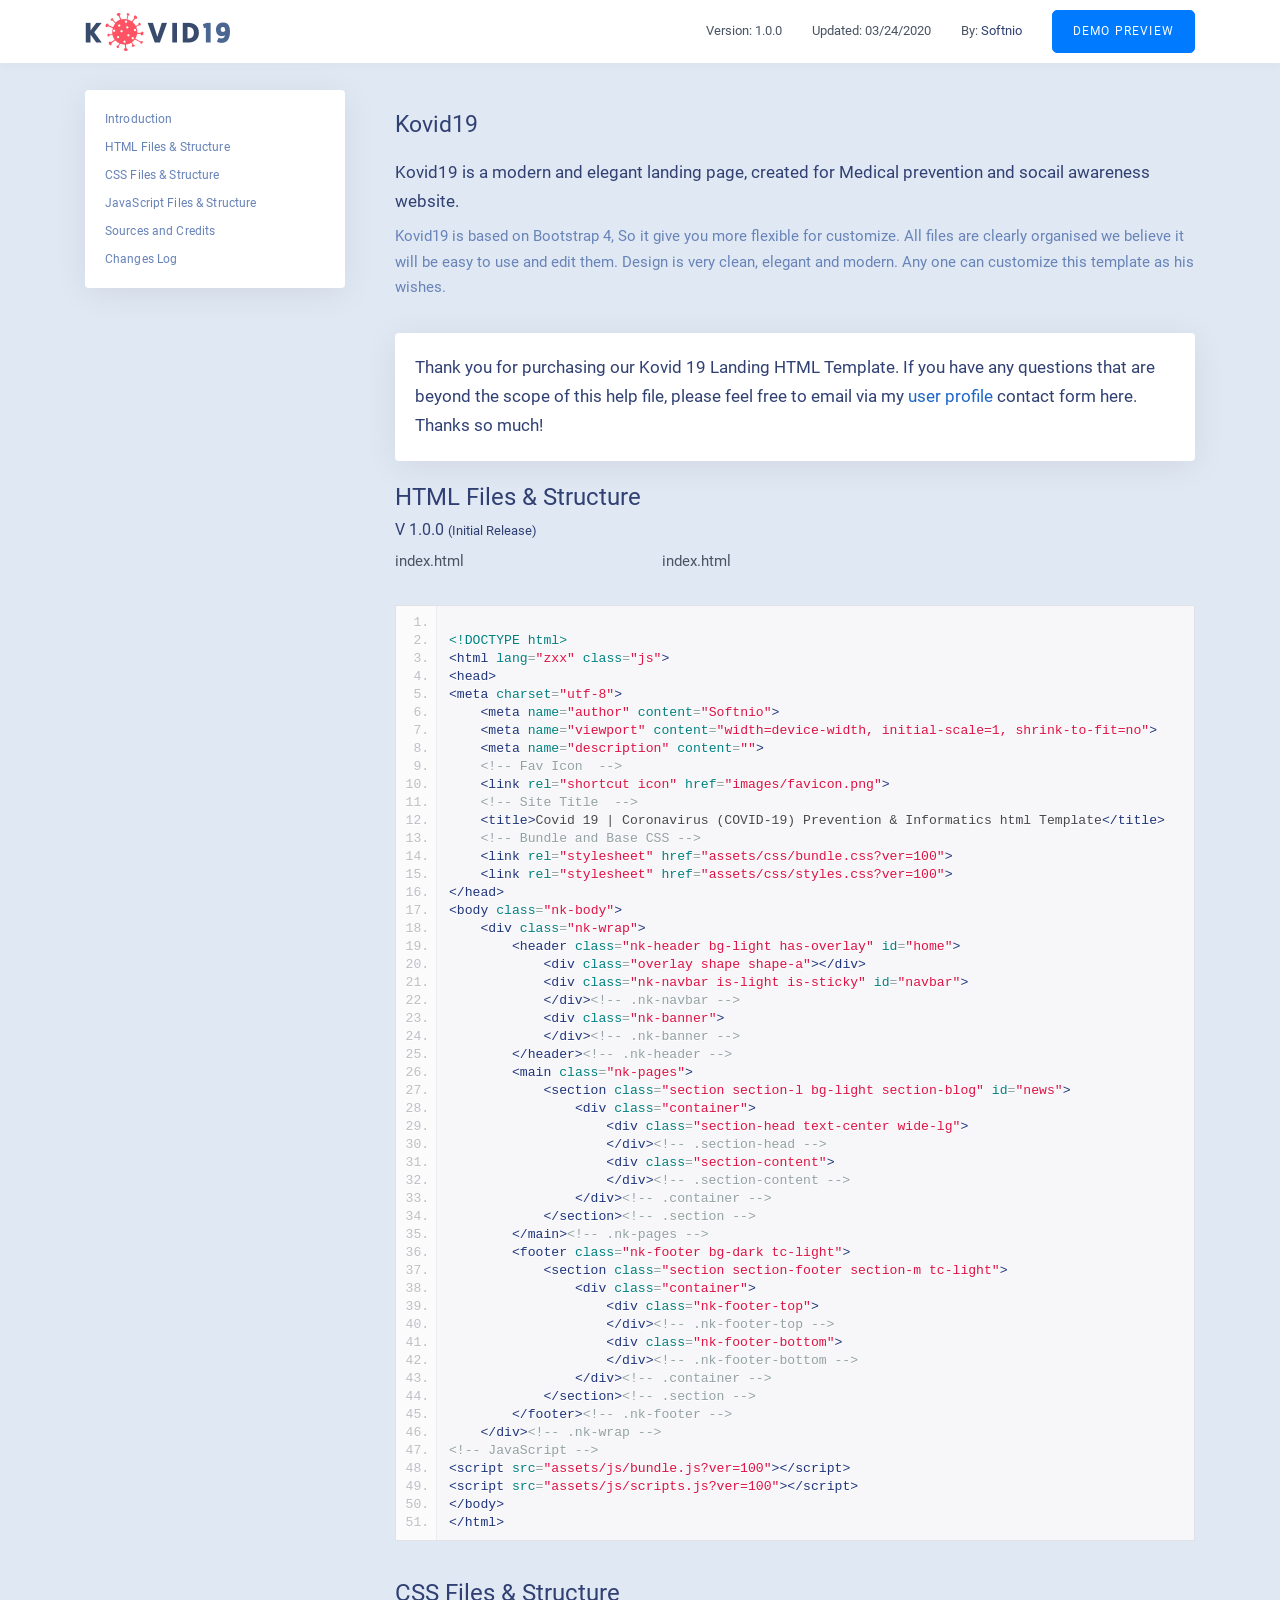
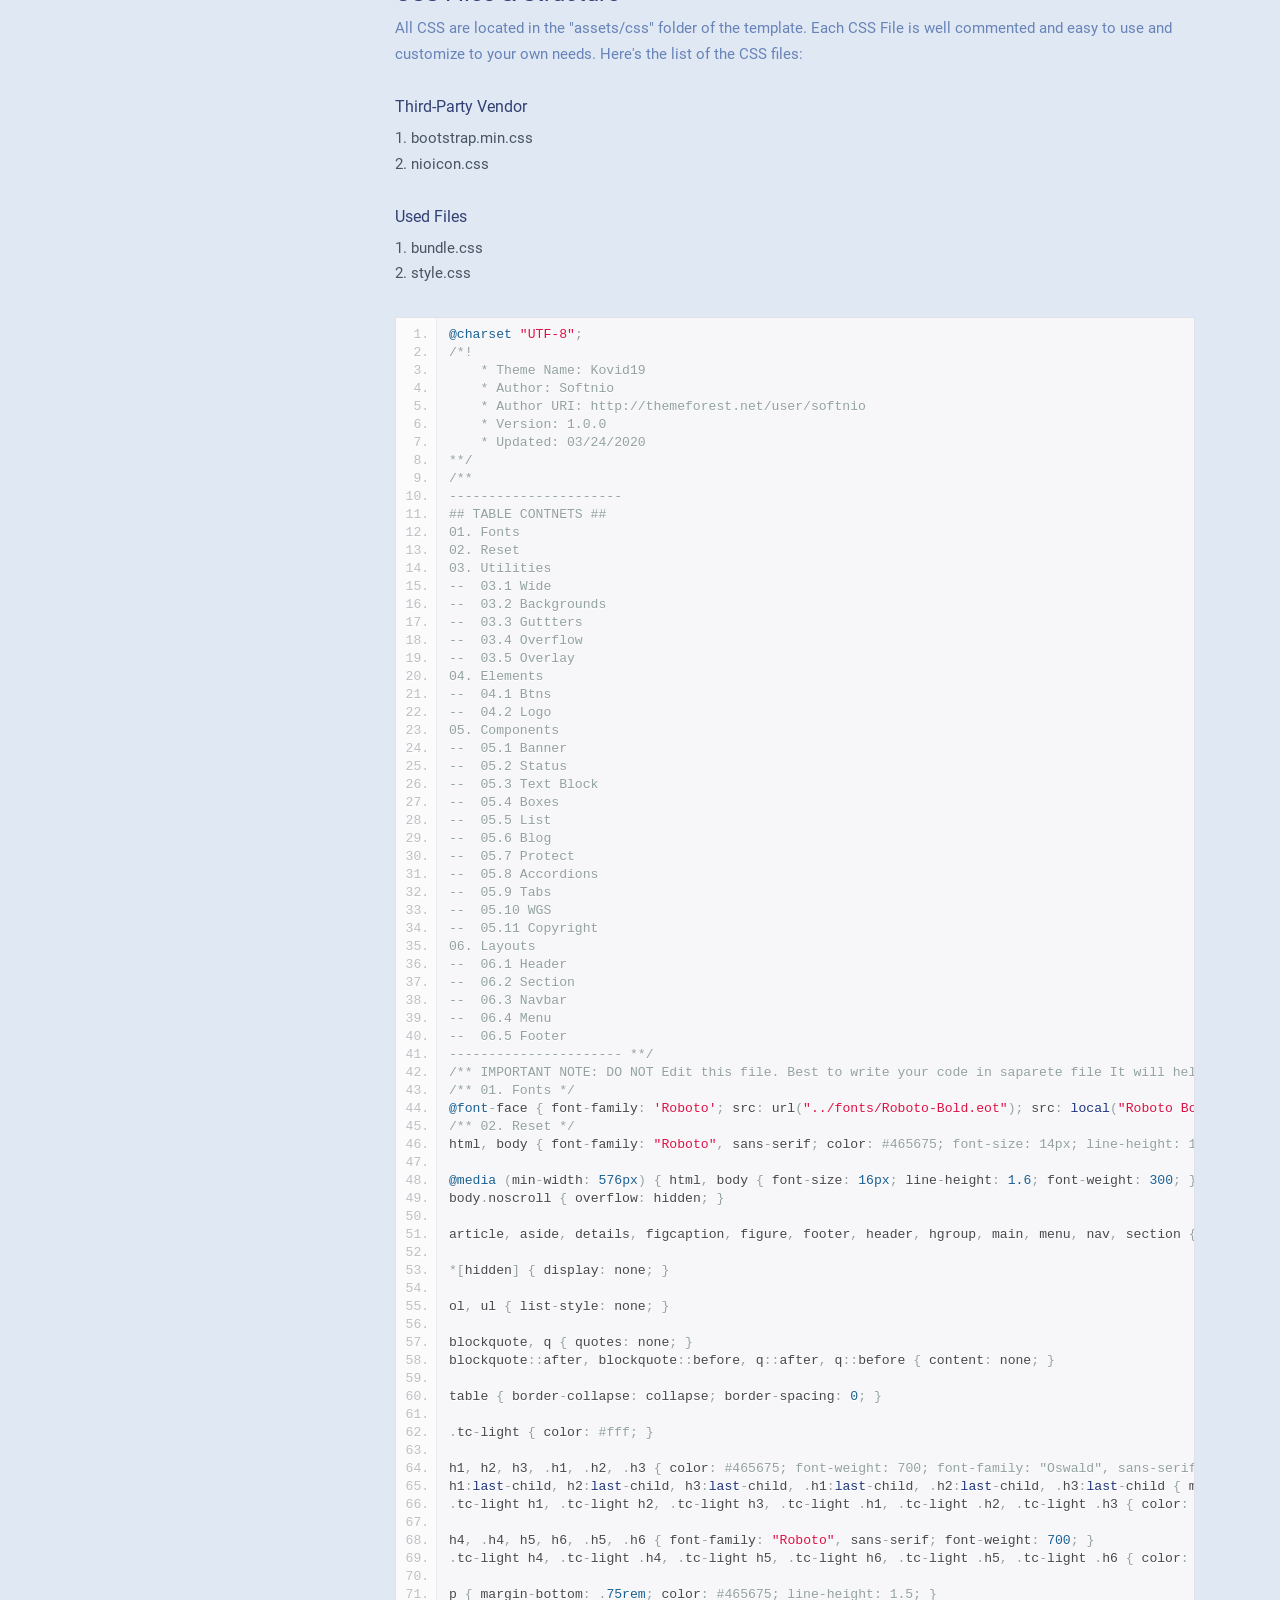
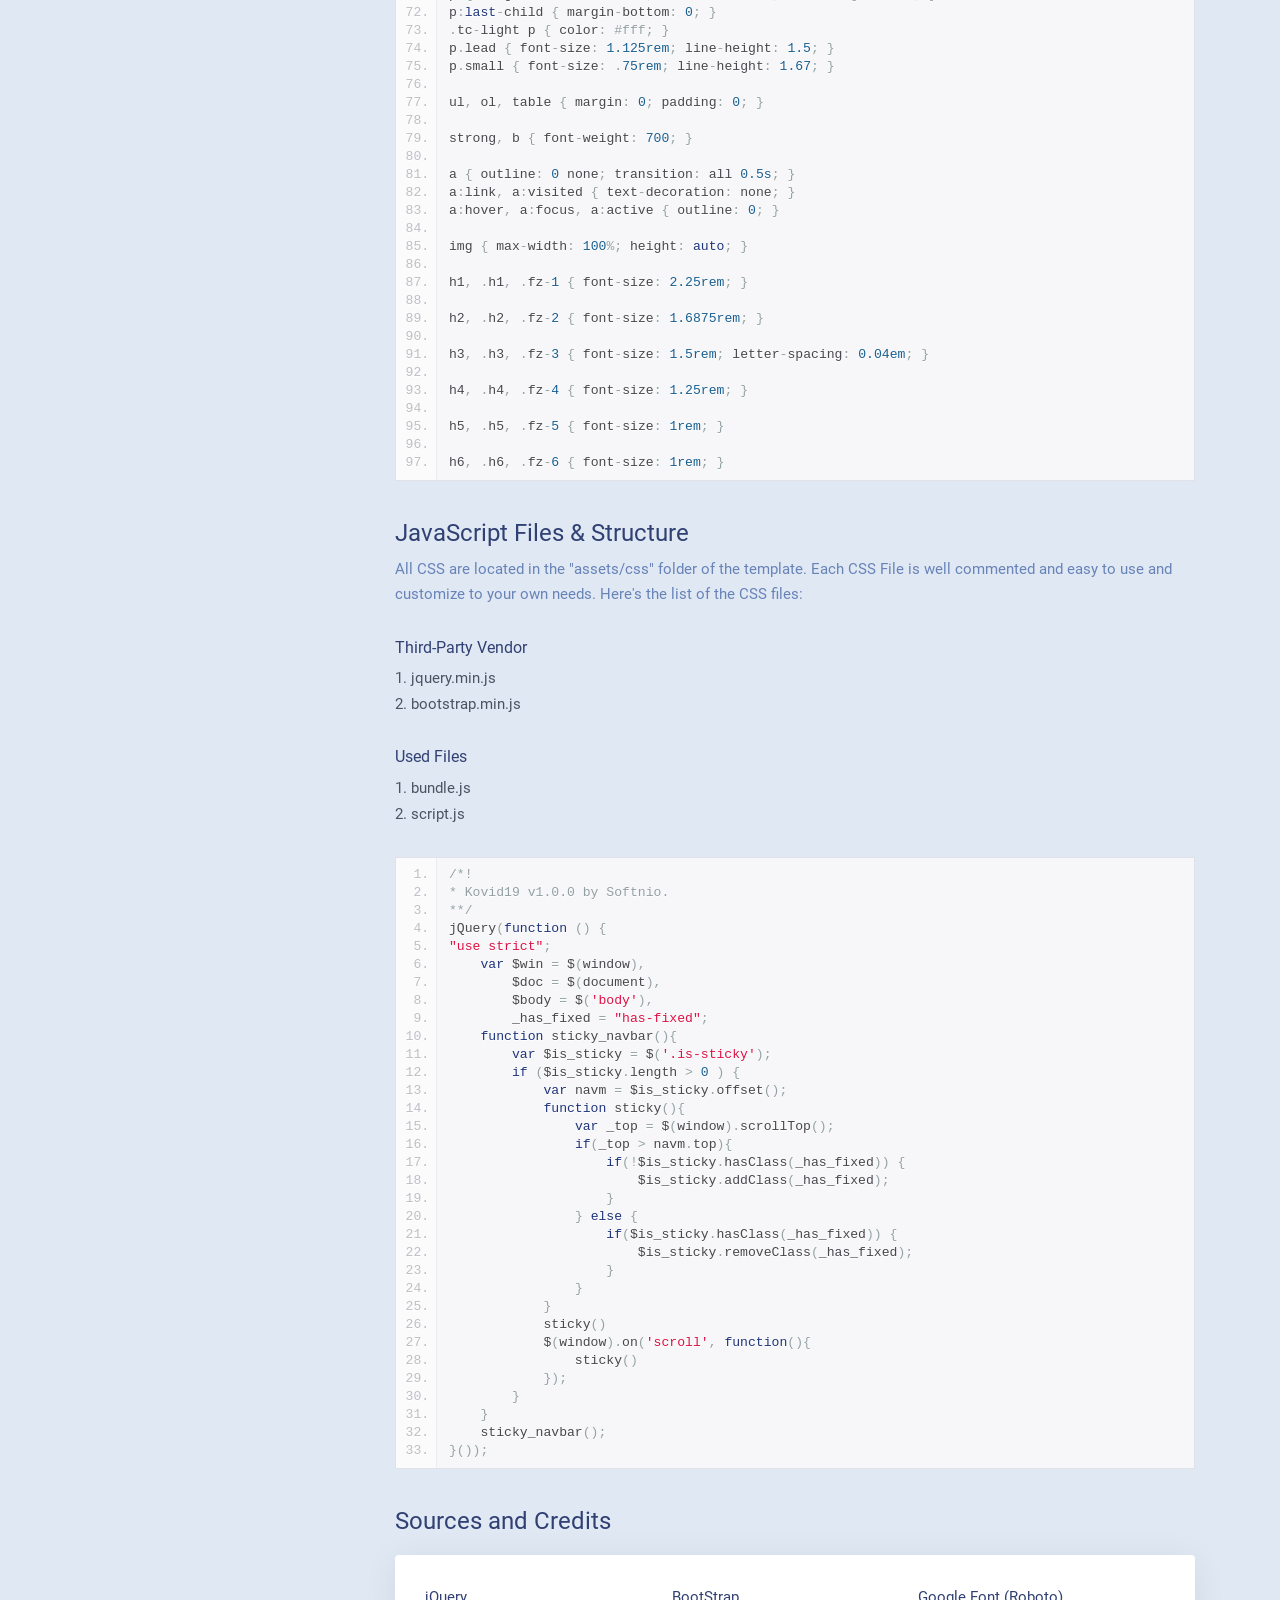
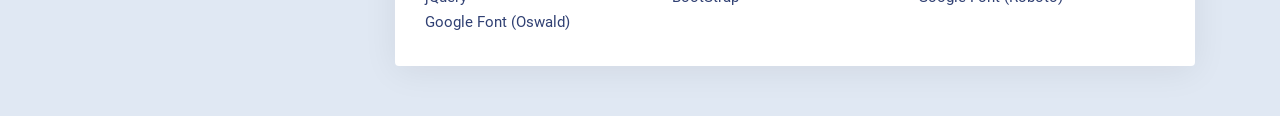
<file: Covid19/wwwroot/docs/index.html>
<!DOCTYPE html>
<html lang="zxx" class="js">
<head>
	<meta charset="utf-8">
	<meta name="author" content="Softnio">
	<meta name="viewport" content="width=device-width, initial-scale=1, shrink-to-fit=no">
	<meta name="description" content="TokenWiz is a modern and clean admin template for ICO Dashboard.">
	<!-- Fav Icon  -->
	<link rel="shortcut icon" href="images/favicon.png">
	<!-- Site Title  -->
	<title>Documentation | Kovid19</title>
	<!-- Vendor Bundle CSS -->
	<link rel="stylesheet" href="assets/css/vendor.bundle.css?ver=100">
	<link rel="stylesheet" href="assets/css/prettify.css">
	<!-- Custom styles for this template -->
	<link rel="stylesheet" href="assets/css/style.css?ver=100">

	<style>
        .section{
            padding: 20px 0 0;
        }
        a{
            color: #304073;
        }
        a:hover,a:focus,a:active{
            color: #2b56f5;
        }
        h1,h2,h3,h4,h5,h6,p.lead{
            color: #304073;
            margin-bottom: 8px;
        }
        p,span{
            color: #6783b8;
        }
        .doc-topbar{
            position: fixed;
            top: 0;
            width: 100%;
            z-index: 999;
            padding: 10px 0;
            background: #fff;
            box-shadow: 0px 5px 7px 0px rgba(0, 0, 0, 0.02);
        }
        .doc-logo{
            height: 40px;
            display: block;
        }
        .doc-logo img{
            height: 40px;
        }
        .doc-topbar-info ul{
            margin: 0 -15px;
        }
        .doc-topbar-info ul li{
            font-size: 13px;
            padding: 0 15px;
        }
        .doc-sidebar{
            position: fixed;
            top: 0;
            width: 260px;
            border-radius: 4px;
            padding: 15px 0;
            margin-top: 90px;
            background: #fff;
            max-height: calc(100vh - 120px);
            box-shadow: 0px 5px 35px 0px rgba(0, 0, 0, 0.07);
        }
        .doc-sidebar-head{
            color: #304073;
            margin:15px 0 5px;
            padding: 0 20px;
            font-size: 11px;
            text-transform: uppercase;
            font-weight: 500;
        }
        .doc-sidebar-nav{
            padding: 0 20px;
        }
        .doc-sidebar-nav li{
            padding: 5px 0;
        }
        .doc-sidebar-nav li a{
            font-size: 12px;
            line-height: 18px;
            letter-spacing: 0.01em;
            font-weight: 400;
            color: #6783b8;
            display: block;
        }
        .doc-sidebar-nav li a:hover,.doc-sidebar-nav li a:focus,.doc-sidebar-nav li a:active,.doc-sidebar-nav li.active a{
            color: #2b56f5;
        }
        .doc-content{
            margin-left: 310px;
        }
        .doc-content{
        }
        .doc-file-list{
            display: flex;
            flex-wrap: wrap;
        }
        .doc-file-list li{
            font-weight: 400;
            width: 33.33%;
        }
        ol li{
            list-style: decimal;
        }
        .doc-ol li{
            list-style-position: inside;
            font-weight: 400;
        }
        .lang-html,.lang-css,.lang-js{
            overflow-x: hidden;
        }
    </style>
	
</head>

<body class="admin-dashboard-demo">
    
    <div class="doc-topbar">
        <div class="container">
            <div class="d-flex justify-content-between align-items-center">
                <div class="div">
                    <a class="doc-logo" href="./"><img src="images/logo.png" alt="logo"></a>
                </div>
                <div class="doc-topbar-info d-none d-md-block">
                    <ul class="d-flex align-items-center">
                        <li>Version: <strong>1.0.0</strong></li>
                        <li>Updated: 03/24/2020</li>
                        <li>By: <a href="https://softnio.com" target="_blank">Softnio</a></li>
                        <li><a target="_blank" href="http://demo.themenio.com/kovid19/" class="btn btn-sm btn-primary">Demo Preview</a></li>
                    </ul>
                </div>
                <div class="d-md-none">
                    <a href="#" class="doc-menu-toggler"><em class="ti ti-align-right"></em></a>
                </div>
            </div>
        </div>
    </div>
    <div class="container">
        <div id="docSidebar" class="doc-sidebar">
            <div>
                <ul class="doc-sidebar-nav">
                    <li><a class="to-section" href="#introduction">Introduction</a></li>
                    <li><a class="to-section" href="#htmlStructure">HTML Files &amp; Structure</a></li>
                    <li><a class="to-section" href="#cssStructure">CSS Files &amp; Structure</a></li>
                    <li><a class="to-section" href="#jsStructure">JavaScript Files &amp; Structure</a></li>
                    <li><a class="to-section" href="#credits">Sources and Credits</a></li>
                    <li><a class="to-section" href="changeslog.html">Changes Log</a></li>
                </ul>
            </div>
        </div>
        <div class="doc-content">
            <div id="introduction" class="section" style="padding-top: 110px">
                <h3>Kovid19</h3>
                <ul class="d-flex guttar-20px align-items-center d-md-none">
					<li>Version: <strong>1.0.0</strong></li>
					<li>Updated: 03/24/2020</li>
					<li>By: <a href="https://softnio.com" target="_blank">Softnio</a></li>
                </ul>
                <div class="gaps-1x"></div>
                <p class="lead">Kovid19 is a modern and elegant landing page, created for Medical prevention and socail awareness website.</p>
                <p>Kovid19 is based on Bootstrap 4, So it give you more flexible for customize. All files are clearly organised we believe it will be easy to use and edit them. Design is very clean, elegant and modern. Any one can customize this template as his wishes.</p>
                <div class="gaps-2x"></div>
                <div class="card no-hover-shadow">
                    <div class="card-innr pd-2x">
                        <p class="lead">
                        Thank you for purchasing our Kovid 19 Landing HTML Template. If you have any questions that are beyond the scope of this help file, please feel free to email via my <a target="_blank" href="https://themeforest.net/user/softnio#contact">user profile</a> contact form here. Thanks so much!</p>
                    </div>
                </div>
            </div>
            <!-- End #introduction -->
            
            <div id="htmlStructure" class="section">
                <h2>HTML Files &amp; Structure</h2>
                
                <h5>V 1.0.0 <small>(Initial Release)</small></h5>
                <ul class="doc-file-list">
                    <li>index.html</li>
                    <li>index.html</li>
                </ul>
				
                <div class="gaps-3x"></div>
<pre class="prettyprint lang-html linenums">            
&lt;!DOCTYPE html&gt;
&lt;html lang=&quot;zxx&quot; class=&quot;js&quot;&gt;
&lt;head&gt;
&lt;meta charset=&quot;utf-8&quot;&gt;
    &lt;meta name=&quot;author&quot; content=&quot;Softnio&quot;&gt;
    &lt;meta name=&quot;viewport&quot; content=&quot;width=device-width, initial-scale=1, shrink-to-fit=no&quot;&gt;
    &lt;meta name=&quot;description&quot; content=&quot;&quot;&gt;
    &lt;!-- Fav Icon  --&gt;
    &lt;link rel=&quot;shortcut icon&quot; href=&quot;images/favicon.png&quot;&gt;
    &lt;!-- Site Title  --&gt;
    &lt;title&gt;Covid 19 | Coronavirus (COVID-19) Prevention & Informatics html Template&lt;/title&gt;
    &lt;!-- Bundle and Base CSS --&gt;
    &lt;link rel=&quot;stylesheet&quot; href=&quot;assets/css/bundle.css?ver=100&quot;&gt;
    &lt;link rel=&quot;stylesheet&quot; href=&quot;assets/css/styles.css?ver=100&quot;&gt;
&lt;/head&gt;
&lt;body class=&quot;nk-body&quot;&gt;
    &lt;div class=&quot;nk-wrap&quot;&gt;
        &lt;header class=&quot;nk-header bg-light has-overlay&quot; id=&quot;home&quot;&gt;
            &lt;div class=&quot;overlay shape shape-a&quot;&gt;&lt;/div&gt;
            &lt;div class=&quot;nk-navbar is-light is-sticky&quot; id=&quot;navbar&quot;&gt;
            &lt;/div&gt;&lt;!-- .nk-navbar --&gt;
            &lt;div class=&quot;nk-banner&quot;&gt;
            &lt;/div&gt;&lt;!-- .nk-banner --&gt;
        &lt;/header&gt;&lt;!-- .nk-header --&gt;
        &lt;main class=&quot;nk-pages&quot;&gt;
            &lt;section class=&quot;section section-l bg-light section-blog&quot; id=&quot;news&quot;&gt;
                &lt;div class=&quot;container&quot;&gt;
                    &lt;div class=&quot;section-head text-center wide-lg&quot;&gt;
                    &lt;/div&gt;&lt;!-- .section-head --&gt;
                    &lt;div class=&quot;section-content&quot;&gt;
                    &lt;/div&gt;&lt;!-- .section-content --&gt;
                &lt;/div&gt;&lt;!-- .container --&gt;
            &lt;/section&gt;&lt;!-- .section --&gt;
        &lt;/main&gt;&lt;!-- .nk-pages --&gt;
        &lt;footer class=&quot;nk-footer bg-dark tc-light&quot;&gt;
            &lt;section class=&quot;section section-footer section-m tc-light&quot;&gt;
                &lt;div class=&quot;container&quot;&gt;
                    &lt;div class=&quot;nk-footer-top&quot;&gt;
                    &lt;/div&gt;&lt;!-- .nk-footer-top --&gt;
                    &lt;div class=&quot;nk-footer-bottom&quot;&gt;
                    &lt;/div&gt;&lt;!-- .nk-footer-bottom --&gt;
                &lt;/div&gt;&lt;!-- .container --&gt;
            &lt;/section&gt;&lt;!-- .section --&gt;
        &lt;/footer&gt;&lt;!-- .nk-footer --&gt;
    &lt;/div&gt;&lt;!-- .nk-wrap --&gt;
&lt;!-- JavaScript --&gt;
&lt;script src=&quot;assets/js/bundle.js?ver=100&quot;&gt;&lt;/script&gt;
&lt;script src=&quot;assets/js/scripts.js?ver=100&quot;&gt;&lt;/script&gt;
&lt;/body&gt;
&lt;/html&gt;
</pre>

            </div>
            <!-- End #htmlStructure -->
            
            <div id="cssStructure" class="section">
                <h2>CSS Files &amp; Structure</h2>
                <p>All CSS are located in the "assets/css" folder of the template. Each CSS File is well commented and easy to use and customize to your own needs. Here's the list of the CSS files:</p>
                <h5><strong>Third-Party Vendor</strong></h5>
                <ol class="doc-ol">
                    <li>bootstrap.min.css</li>
                    <li>nioicon.css</li>
                </ol>
                <h5><strong>Used Files</strong></h5>
                <ol class="doc-ol">
                    <li>bundle.css</li>
                    <li>style.css</li>
                </ol>

                <div class="gaps-3x"></div>
<pre class="prettyprint lang-css linenums">
@charset "UTF-8";
/*!
    * Theme Name: Kovid19
    * Author: Softnio
    * Author URI: http://themeforest.net/user/softnio
    * Version: 1.0.0
    * Updated: 03/24/2020
**/
/**
----------------------
## TABLE CONTNETS ##
01. Fonts
02. Reset
03. Utilities
--  03.1 Wide
--  03.2 Backgrounds
--  03.3 Guttters
--  03.4 Overflow
--  03.5 Overlay
04. Elements
--  04.1 Btns
--  04.2 Logo
05. Components
--  05.1 Banner
--  05.2 Status
--  05.3 Text Block
--  05.4 Boxes
--  05.5 List
--  05.6 Blog
--  05.7 Protect
--  05.8 Accordions
--  05.9 Tabs
--  05.10 WGS
--  05.11 Copyright
06. Layouts
--  06.1 Header
--  06.2 Section
--  06.3 Navbar
--  06.4 Menu
--  06.5 Footer
---------------------- **/
/** IMPORTANT NOTE: DO NOT Edit this file. Best to write your code in saparete file It will helps you to easy update of the template. */
/** 01. Fonts */
@font-face { font-family: 'Roboto'; src: url("../fonts/Roboto-Bold.eot"); src: local("Roboto Bold"), local("Roboto-Bold"), url("../fonts/Roboto-Bold.eot?#iefix") format("embedded-opentype"), url("../fonts/Roboto-Bold.woff2") format("woff2"), url("../fonts/Roboto-Bold.woff") format("woff"), url("../fonts/Roboto-Bold.ttf") format("truetype"); font-weight: bold; font-style: normal; }
/** 02. Reset */
html, body { font-family: "Roboto", sans-serif; color: #465675; font-size: 14px; line-height: 1.6; font-weight: 300; -webkit-font-smoothing: antialiased; -moz-osx-font-smoothing: grayscale; position: relative; }

@media (min-width: 576px) { html, body { font-size: 16px; line-height: 1.6; font-weight: 300; } }
body.noscroll { overflow: hidden; }

article, aside, details, figcaption, figure, footer, header, hgroup, main, menu, nav, section { display: block; }

*[hidden] { display: none; }

ol, ul { list-style: none; }

blockquote, q { quotes: none; }
blockquote::after, blockquote::before, q::after, q::before { content: none; }

table { border-collapse: collapse; border-spacing: 0; }

.tc-light { color: #fff; }

h1, h2, h3, .h1, .h2, .h3 { color: #465675; font-weight: 700; font-family: "Oswald", sans-serif; line-height: 1.3; margin-bottom: 0.5rem; }
h1:last-child, h2:last-child, h3:last-child, .h1:last-child, .h2:last-child, .h3:last-child { margin-bottom: 0; }
.tc-light h1, .tc-light h2, .tc-light h3, .tc-light .h1, .tc-light .h2, .tc-light .h3 { color: #fff; }

h4, .h4, h5, h6, .h5, .h6 { font-family: "Roboto", sans-serif; font-weight: 700; }
.tc-light h4, .tc-light .h4, .tc-light h5, .tc-light h6, .tc-light .h5, .tc-light .h6 { color: #a8b2ff; }

p { margin-bottom: .75rem; color: #465675; line-height: 1.5; }
p:last-child { margin-bottom: 0; }
.tc-light p { color: #fff; }
p.lead { font-size: 1.125rem; line-height: 1.5; }
p.small { font-size: .75rem; line-height: 1.67; }

ul, ol, table { margin: 0; padding: 0; }

strong, b { font-weight: 700; }

a { outline: 0 none; transition: all 0.5s; }
a:link, a:visited { text-decoration: none; }
a:hover, a:focus, a:active { outline: 0; }

img { max-width: 100%; height: auto; }

h1, .h1, .fz-1 { font-size: 2.25rem; }

h2, .h2, .fz-2 { font-size: 1.6875rem; }

h3, .h3, .fz-3 { font-size: 1.5rem; letter-spacing: 0.04em; }

h4, .h4, .fz-4 { font-size: 1.25rem; }

h5, .h5, .fz-5 { font-size: 1rem; }

h6, .h6, .fz-6 { font-size: 1rem; }
</pre>
                
            </div>
            <!-- End #cssStructure -->
            <div id="jsStructure" class="section">
                <h2>JavaScript Files &amp; Structure</h2>
                <p>All CSS are located in the "assets/css" folder of the template. Each CSS File is well commented and easy to use and customize to your own needs. Here's the list of the CSS files:</p>
                <h5><strong>Third-Party Vendor</strong></h5>
                <ol class="doc-ol">
                    <li>jquery.min.js</li>
                    <li>bootstrap.min.js</li>
                </ol>
                <h5><strong>Used Files</strong></h5>
                <ol class="doc-ol">
                    <li>bundle.js</li>
                    <li>script.js</li>
                </ol>
                <div class="gaps-3x"></div>
<pre class="prettyprint lang-js linenums">
/*!
* Kovid19 v1.0.0 by Softnio.
**/
jQuery(function () {
&quot;use strict&quot;;
    var $win = $(window), 
        $doc = $(document), 
        $body = $(&apos;body&apos;), 
        _has_fixed = &quot;has-fixed&quot;;
    function sticky_navbar(){
        var $is_sticky = $(&apos;.is-sticky&apos;);
        if ($is_sticky.length &gt; 0 ) {
            var navm = $is_sticky.offset();
            function sticky(){
                var _top = $(window).scrollTop();
                if(_top &gt; navm.top){
                    if(!$is_sticky.hasClass(_has_fixed)) {
                        $is_sticky.addClass(_has_fixed);
                    }
                } else {
                    if($is_sticky.hasClass(_has_fixed)) {
                        $is_sticky.removeClass(_has_fixed);
                    }
                }
            }
            sticky()
            $(window).on(&apos;scroll&apos;, function(){
                sticky()
            });
        }
    }
    sticky_navbar();
}()); 
</pre>
            </div>
            <!-- End #jsStructure -->

            <div id="credits" class="section">
                <h2>Sources and Credits</h2>
                <div class="gaps-1x"></div>
                
                <div class="card no-hover-shadow">
                    <div class="card-innr pd-3x">
                        <ul class="doc-file-list">
                            <li><a href="https://jquery.com/">jQuery</a></li>
                            <li><a href="http://getbootstrap.com/">BootStrap</a></li>
                            <li><a href="https://fonts.google.com/specimen/Roboto">Google Font (Roboto)</a></li>
                            <li><a href="https://fonts.google.com/specimen/Oswald">Google Font (Oswald)</a></li>
                        </ul>
                    </div>
                </div>
                <div class="gaps-5x"></div>
            </div>
            <!-- End #credits -->

        </div>
    </div>
    
	<!-- JavaScript (include all script here) -->
	<script src="assets/js/jquery.bundle.js?ver=100"></script>
	<script src="assets/js/prettify.js"></script> 
	
	<script>
        window.prettyPrint && prettyPrint();
        
        $('a.to-section[href*="#"]:not([href="#"])').on("click", function(e) {
            if (location.pathname.replace(/^\//, '') === this.pathname.replace(/^\//, '') && location.hostname === this.hostname) {
                var toHash = $(this.hash), toHashN = (this.hash.slice(1)) ? $('[name=' + this.hash.slice(1) + ']') : false, offset = 85;

                toHash = toHash.length ? toHash : toHashN;
                if (toHash.length) {
                    $('html, body').animate({
                        scrollTop: (toHash.offset().top - offset)
                    }, 1000);
                    e.preventDefault();
                }
            }
            var self= $(this);
            $('.to-section').parent().removeClass('active');
            self.parent().addClass('active');
            e.preventDefault();
        });
        
        
    </script>
	
</body>
</html>
</file>
<file: Covid19/wwwroot/docs/assets/css/prettify.css>
.com { color: #93a1a1; }
.lit { color: #195f91; }
.pun, .opn, .clo { color: #93a1a1; }
.fun { color: #dc322f; }
.str, .atv { color: #D14; }
.kwd, .linenums .tag { color: #1e347b; }
.typ, .atn, .dec, .var { color: teal; }
.pln { color: #48484c; }

.prettyprint {
  padding: 8px;
  background-color: #f7f7f9;
  border: 1px solid #e1e1e8;
}
.prettyprint.linenums {
  -webkit-box-shadow: inset 40px 0 0 #fbfbfc, inset 41px 0 0 #ececf0;
     -moz-box-shadow: inset 40px 0 0 #fbfbfc, inset 41px 0 0 #ececf0;
          box-shadow: inset 40px 0 0 #fbfbfc, inset 41px 0 0 #ececf0;
}

/* Specify class=linenums on a pre to get line numbering */
ol.linenums {
  margin: 0 0 0 33px; /* IE indents via margin-left */
} 
ol.linenums li {
  padding-left: 12px;
  color: #bebec5;
  line-height: 18px;
  text-shadow: 0 1px 0 #fff;
}
</file>
<file: Covid19/wwwroot/docs/assets/css/style.css>
@font-face {
    font-family: 'Roboto';
    src: url("../fonts/Roboto-Regular.eot");
    src: local("Roboto"), local("Roboto-Regular"), url("../fonts/Roboto-Regular.eot?#iefix") format("embedded-opentype"), url("../fonts/Roboto-Regular.woff2") format("woff2"), url("../fonts/Roboto-Regular.woff") format("woff"), url("../fonts/Roboto-Regular.ttf") format("truetype");
    font-weight: normal;
    font-style: normal
}

body {
    font-family: "Roboto", sans-serif;
    font-size: 14px;
    line-height: 1.7;
    font-weight: 400;
    -webkit-font-smoothing: antialiased;
    -moz-osx-font-smoothing: grayscale;
    position: relative;
    background: #e0e8f3;
    min-width: 320px;
    color: #495463
}

img {
    max-width: 100%
}

h1,
h2,
h3,
h4,
h5,
h6,
p,
ul:not([class]),
ol,
table {
    margin-bottom: 12px
}

h1:last-child,
h2:last-child,
h3:last-child,
h4:last-child,
h5:last-child,
h6:last-child,
p:last-child,
ul:not([class]):last-child,
ol:last-child,
table:last-child {
    margin-bottom: 0
}

h1,
h2,
h3,
h4,
h5,
h6,
label {
    font-weight: 400;
    line-height: 1.3
}

h1,
h2,
h4,
h5 {
    color: #253992
}

h1,
.h1 {
    font-size: 1.37em
}

h2,
.h2 {
    font-size: 1.3em
}

h3,
.h3 {
    font-size: 1.2em
}

h4,
.h4 {
    font-size: 1.15em
}

h5,
.h5 {
    font-size: 1.07em
}

h6,
.h6 {
    font-size: .93em
}

p {
    font-size: 1em
}

p.lead {
    font-size: 1.15em
}

p.large {
    font-size: 1.1em
}

@media (min-width: 576px) {
    h1,
    .h1 {
        font-size: 1.714em
    }
    h2,
    .h2 {
        font-size: 1.62em
    }
    h3,
    .h3 {
        font-size: 1.52em
    }
    h4,
    .h4 {
        font-size: 1.29em
    }
    p.large {
        font-size: 1.2em
    }
}

@media (min-width: 768px) {
    body {
        font-size: 15px
    }
}

h1 span,
h2 span,
h3 span,
h4 span,
h5 span,
h6 span,
p span {
    color: #2c80ff
}

ul,
ol {
    padding: 0px;
    margin: 0px
}

ul li,
ol li {
    list-style: none
}

.relative {
    position: relative
}

p+h1,
p+h2,
p+h3,
p+h4,
p+h5,
p+h4,
ul+h1,
ul+h2,
ul+h3,
ul+h4,
ul+h5,
ul+h4,
ol+h1,
ol+h2,
ol+h3,
ol+h4,
ol+h5,
ol+h4,
table+h1,
table+h2,
table+h3,
table+h4,
table+h5,
table+h4 {
    margin-top: 30px
}

ul+p:not([class]),
ul+ul:not([class]),
ul+ol:not([class]),
ol+ol:not([class]),
ol+ul:not([class]),
ul+table:not([class]),
ol+table:not([class]) {
    margin-top: 35px
}

b,
strong {
    font-weight: 500
}

blockquote {
    font-size: 1.3em;
    background: #e0e8f3;
    padding: 20px 30px;
    font-style: italic
}

a {
    outline: 0;
    transition: all 0.5s;
    color: #1c65c9
}

a:link,
a:visited {
    text-decoration: none
}

a:hover,
a:focus,
a:active {
    outline: 0;
    color: #253992
}

p a {
    color: #1c65c9
}

p a:hover,
p a:focus {
    color: #2c80ff;
    box-shadow: 0 1px 0 currentColor
}
p:last-child{
    margin-bottom: 0;
}
p.lead:last-child{
    margin-bottom: 0;
}

.card{
    box-shadow:0px 5px 35px 0px rgba(0, 0, 0, 0.07);
    border:none;
}
.btn{
    position: relative;
	font-size: 12px;
	line-height: 25px;
	font-weight: 500;
	padding: 8px 20px;
    letter-spacing: 0.1em;
	text-align: center;
	text-transform: uppercase;
	color: #fff;
	min-width:120px;
	max-width:100%;
	box-sizing: border-box;
	transition: all 0.5s;
	position: relative;
    border-radius: 5px;
	z-index: 2;
    display: inline-flex;
    align-items: center;
    justify-content: center;
}

.sap {
    width: 100%;
    border-bottom: 1px solid #e6effb
}

.sap-light {
    border-bottom-color: #f3f7fd
}

.gaps-0-5x {
    height: 5px
}

.gaps-1-5x {
    height: 15px
}

.gaps-2-5x {
    height: 25px
}

.gaps-3-5x {
    height: 35px
}

.gaps-4-5x {
    height: 45px
}

.gaps-1x {
    height: 10px
}

.gaps-2x {
    height: 20px
}

.gaps-3x {
    height: 30px
}

.gaps-4x {
    height: 40px
}

.gaps-5x {
    height: 50px
}

.gaps-6x {
    height: 60px
}

.gaps-7x {
    height: 70px
}

.gaps-8x {
    height: 80px
}

.gaps-9x {
    height: 90px
}

.gaps-10x {
    height: 100px
}

.gaps-11x {
    height: 110px
}

.gaps-12x {
    height: 120px
}

.gaps-13x {
    height: 130px
}

.gaps-14x {
    height: 140px
}

.gaps-15x {
    height: 150px
}

.gaps-16x {
    height: 160px
}

.gaps-17x {
    height: 170px
}

.gaps-18x {
    height: 180px
}

.gaps-19x {
    height: 190px
}

.gaps-20x {
    height: 200px
}

.gaps-21x {
    height: 210px
}

.gaps-22x {
    height: 220px
}

.gaps-23x {
    height: 230px
}

.gaps-24x {
    height: 240px
}

.gaps-25x {
    height: 250px
}

.gaps-26x {
    height: 260px
}

.gaps-27x {
    height: 270px
}

.gaps-28x {
    height: 280px
}

.gaps-29x {
    height: 290px
}

.gaps-30x {
    height: 300px
}

.pd-0-5x {
    padding: 5px
}

.pd-1x {
    padding: 10px
}

.pd-1-5x {
    padding: 15px
}

.pd-2x {
    padding: 20px
}

.pd-2-5x {
    padding: 25px
}

.pd-3x {
    padding: 30px
}

.pd-3-5x {
    padding: 35px
}

.pd-4x {
    padding: 40px
}

.pd-4-5x {
    padding: 45px
}

.pd-5x {
    padding: 50px
}

.pd-5-5x {
    padding: 55px
}

.pd-6x {
    padding: 60px
}

.pd-6-5x {
    padding: 65px
}

.pd-7x {
    padding: 70px
}

.pd-7-5x {
    padding: 75px
}

.pd-8x {
    padding: 80px
}

.pd-8-5x {
    padding: 85px
}

.pd-9x {
    padding: 90px
}

.pd-9-5x {
    padding: 95px
}

.pd-10x {
    padding: 100px
}

.pd-10-5x {
    padding: 105px
}

.pd-11x {
    padding: 110px
}

.pd-11-5x {
    padding: 115px
}

.pd-12x {
    padding: 120px
}

.pd-12-5x {
    padding: 125px
}

.pd-13x {
    padding: 130px
}

.pd-13-5x {
    padding: 135px
}

.pd-14x {
    padding: 140px
}

.pd-14-5x {
    padding: 145px
}

.pd-15x {
    padding: 150px
}

.pd-15-5x {
    padding: 155px
}

.pd-16x {
    padding: 160px
}

.pd-16-5x {
    padding: 165px
}

.pd-17x {
    padding: 170px
}

.pd-17-5x {
    padding: 175px
}

.pd-18x {
    padding: 180px
}

.pd-18-5x {
    padding: 185px
}

.pd-19x {
    padding: 190px
}

.pd-19-5x {
    padding: 195px
}

.pd-20x {
    padding: 200px
}

.pd-20-5x {
    padding: 205px
}

.pdl-0-5x {
    padding-left: 5px
}

.pdl-1x {
    padding-left: 10px
}

.pdl-1-5x {
    padding-left: 15px
}

.pdl-2x {
    padding-left: 20px
}

.pdl-2-5x {
    padding-left: 25px
}

.pdl-3x {
    padding-left: 30px
}

.pdl-3-5x {
    padding-left: 35px
}

.pdl-4x {
    padding-left: 40px
}

.pdl-4-5x {
    padding-left: 45px
}

.pdl-5x {
    padding-left: 50px
}

.pdl-5-5x {
    padding-left: 55px
}

.pdl-6x {
    padding-left: 60px
}

.pdl-6-5x {
    padding-left: 65px
}

.pdl-7x {
    padding-left: 70px
}

.pdl-7-5x {
    padding-left: 75px
}

.pdl-8x {
    padding-left: 80px
}

.pdl-8-5x {
    padding-left: 85px
}

.pdl-9x {
    padding-left: 90px
}

.pdl-9-5x {
    padding-left: 95px
}

.pdl-10x {
    padding-left: 100px
}

.pdl-10-5x {
    padding-left: 105px
}

.pdl-11x {
    padding-left: 110px
}

.pdl-11-5x {
    padding-left: 115px
}

.pdl-12x {
    padding-left: 120px
}

.pdl-12-5x {
    padding-left: 125px
}

.pdl-13x {
    padding-left: 130px
}

.pdl-13-5x {
    padding-left: 135px
}

.pdl-14x {
    padding-left: 140px
}

.pdl-14-5x {
    padding-left: 145px
}

.pdl-15x {
    padding-left: 150px
}

.pdl-15-5x {
    padding-left: 155px
}

.pdl-16x {
    padding-left: 160px
}

.pdl-16-5x {
    padding-left: 165px
}

.pdl-17x {
    padding-left: 170px
}

.pdl-17-5x {
    padding-left: 175px
}

.pdl-18x {
    padding-left: 180px
}

.pdl-18-5x {
    padding-left: 185px
}

.pdl-19x {
    padding-left: 190px
}

.pdl-19-5x {
    padding-left: 195px
}

.pdl-20x {
    padding-left: 200px
}

.pdl-20-5x {
    padding-left: 205px
}

.pdr-0-5x {
    padding-right: 5px
}

.pdr-1x {
    padding-right: 10px
}

.pdr-1-5x {
    padding-right: 15px
}

.pdr-2x {
    padding-right: 20px
}

.pdr-2-5x {
    padding-right: 25px
}

.pdr-3x {
    padding-right: 30px
}

.pdr-3-5x {
    padding-right: 35px
}

.pdr-4x {
    padding-right: 40px
}

.pdr-4-5x {
    padding-right: 45px
}

.pdr-5x {
    padding-right: 50px
}

.pdr-5-5x {
    padding-right: 55px
}

.pdr-6x {
    padding-right: 60px
}

.pdr-6-5x {
    padding-right: 65px
}

.pdr-7x {
    padding-right: 70px
}

.pdr-7-5x {
    padding-right: 75px
}

.pdr-8x {
    padding-right: 80px
}

.pdr-8-5x {
    padding-right: 85px
}

.pdr-9x {
    padding-right: 90px
}

.pdr-9-5x {
    padding-right: 95px
}

.pdr-10x {
    padding-right: 100px
}

.pdr-10-5x {
    padding-right: 105px
}

.pdr-11x {
    padding-right: 110px
}

.pdr-11-5x {
    padding-right: 115px
}

.pdr-12x {
    padding-right: 120px
}

.pdr-12-5x {
    padding-right: 125px
}

.pdr-13x {
    padding-right: 130px
}

.pdr-13-5x {
    padding-right: 135px
}

.pdr-14x {
    padding-right: 140px
}

.pdr-14-5x {
    padding-right: 145px
}

.pdr-15x {
    padding-right: 150px
}

.pdr-15-5x {
    padding-right: 155px
}

.pdr-16x {
    padding-right: 160px
}

.pdr-16-5x {
    padding-right: 165px
}

.pdr-17x {
    padding-right: 170px
}

.pdr-17-5x {
    padding-right: 175px
}

.pdr-18x {
    padding-right: 180px
}

.pdr-18-5x {
    padding-right: 185px
}

.pdr-19x {
    padding-right: 190px
}

.pdr-19-5x {
    padding-right: 195px
}

.pdr-20x {
    padding-right: 200px
}

.pdr-20-5x {
    padding-right: 205px
}

.pdt-0-5x {
    padding-top: 5px
}

.pdt-1x {
    padding-top: 10px
}

.pdt-1-5x {
    padding-top: 15px
}

.pdt-2x {
    padding-top: 20px
}

.pdt-2-5x {
    padding-top: 25px
}

.pdt-3x {
    padding-top: 30px
}

.pdt-3-5x {
    padding-top: 35px
}

.pdt-4x {
    padding-top: 40px
}

.pdt-4-5x {
    padding-top: 45px
}

.pdt-5x {
    padding-top: 50px
}

.pdt-5-5x {
    padding-top: 55px
}

.pdt-6x {
    padding-top: 60px
}

.pdt-6-5x {
    padding-top: 65px
}

.pdt-7x {
    padding-top: 70px
}

.pdt-7-5x {
    padding-top: 75px
}

.pdt-8x {
    padding-top: 80px
}

.pdt-8-5x {
    padding-top: 85px
}

.pdt-9x {
    padding-top: 90px
}

.pdt-9-5x {
    padding-top: 95px
}

.pdt-10x {
    padding-top: 100px
}

.pdt-10-5x {
    padding-top: 105px
}

.pdt-11x {
    padding-top: 110px
}

.pdt-11-5x {
    padding-top: 115px
}

.pdt-12x {
    padding-top: 120px
}

.pdt-12-5x {
    padding-top: 125px
}

.pdt-13x {
    padding-top: 130px
}

.pdt-13-5x {
    padding-top: 135px
}

.pdt-14x {
    padding-top: 140px
}

.pdt-14-5x {
    padding-top: 145px
}

.pdt-15x {
    padding-top: 150px
}

.pdt-15-5x {
    padding-top: 155px
}

.pdt-16x {
    padding-top: 160px
}

.pdt-16-5x {
    padding-top: 165px
}

.pdt-17x {
    padding-top: 170px
}

.pdt-17-5x {
    padding-top: 175px
}

.pdt-18x {
    padding-top: 180px
}

.pdt-18-5x {
    padding-top: 185px
}

.pdt-19x {
    padding-top: 190px
}

.pdt-19-5x {
    padding-top: 195px
}

.pdt-20x {
    padding-top: 200px
}

.pdt-20-5x {
    padding-top: 205px
}

.pdb-0-5x {
    padding-bottom: 5px
}

.pdb-1x {
    padding-bottom: 10px
}

.pdb-1-5x {
    padding-bottom: 15px
}

.pdb-2x {
    padding-bottom: 20px
}

.pdb-2-5x {
    padding-bottom: 25px
}

.pdb-3x {
    padding-bottom: 30px
}

.pdb-3-5x {
    padding-bottom: 35px
}

.pdb-4x {
    padding-bottom: 40px
}

.pdb-4-5x {
    padding-bottom: 45px
}

.pdb-5x {
    padding-bottom: 50px
}

.pdb-5-5x {
    padding-bottom: 55px
}

.pdb-6x {
    padding-bottom: 60px
}

.pdb-6-5x {
    padding-bottom: 65px
}

.pdb-7x {
    padding-bottom: 70px
}

.pdb-7-5x {
    padding-bottom: 75px
}

.pdb-8x {
    padding-bottom: 80px
}

.pdb-8-5x {
    padding-bottom: 85px
}

.pdb-9x {
    padding-bottom: 90px
}

.pdb-9-5x {
    padding-bottom: 95px
}

.pdb-10x {
    padding-bottom: 100px
}

.pdb-10-5x {
    padding-bottom: 105px
}

.pdb-11x {
    padding-bottom: 110px
}

.pdb-11-5x {
    padding-bottom: 115px
}

.pdb-12x {
    padding-bottom: 120px
}

.pdb-12-5x {
    padding-bottom: 125px
}

.pdb-13x {
    padding-bottom: 130px
}

.pdb-13-5x {
    padding-bottom: 135px
}

.pdb-14x {
    padding-bottom: 140px
}

.pdb-14-5x {
    padding-bottom: 145px
}

.pdb-15x {
    padding-bottom: 150px
}

.pdb-15-5x {
    padding-bottom: 155px
}

.pdb-16x {
    padding-bottom: 160px
}

.pdb-16-5x {
    padding-bottom: 165px
}

.pdb-17x {
    padding-bottom: 170px
}

.pdb-17-5x {
    padding-bottom: 175px
}

.pdb-18x {
    padding-bottom: 180px
}

.pdb-18-5x {
    padding-bottom: 185px
}

.pdb-19x {
    padding-bottom: 190px
}

.pdb-19-5x {
    padding-bottom: 195px
}

.pdb-20x {
    padding-bottom: 200px
}

.pdb-20-5x {
    padding-bottom: 205px
}

.mlr-auto {
    margin-left: auto;
    margin-right: auto
}

.mg-0-5x {
    padding: 5px
}

.mg-1x {
    padding: 10px
}

.mg-1-5x {
    padding: 15px
}

.mg-2x {
    padding: 20px
}

.mg-2-5x {
    padding: 25px
}

.mg-3x {
    padding: 30px
}

.mg-3-5x {
    padding: 35px
}

.mg-4x {
    padding: 40px
}

.mg-4-5x {
    padding: 45px
}

.mg-5x {
    padding: 50px
}

.mg-5-5x {
    padding: 55px
}

.mg-6x {
    padding: 60px
}

.mg-6-5x {
    padding: 65px
}

.mg-7x {
    padding: 70px
}

.mg-7-5x {
    padding: 75px
}

.mg-8x {
    padding: 80px
}

.mg-8-5x {
    padding: 85px
}

.mg-9x {
    padding: 90px
}

.mg-9-5x {
    padding: 95px
}

.mg-10x {
    padding: 100px
}

.mg-10-5x {
    padding: 105px
}

.mg-11x {
    padding: 110px
}

.mg-11-5x {
    padding: 115px
}

.mg-12x {
    padding: 120px
}

.mg-12-5x {
    padding: 125px
}

.mg-13x {
    padding: 130px
}

.mg-13-5x {
    padding: 135px
}

.mg-14x {
    padding: 140px
}

.mg-14-5x {
    padding: 145px
}

.mg-15x {
    padding: 150px
}

.mg-15-5x {
    padding: 155px
}

.mg-16x {
    padding: 160px
}

.mg-16-5x {
    padding: 165px
}

.mg-17x {
    padding: 170px
}

.mg-17-5x {
    padding: 175px
}

.mg-18x {
    padding: 180px
}

.mg-18-5x {
    padding: 185px
}

.mg-19x {
    padding: 190px
}

.mg-19-5x {
    padding: 195px
}

.mg-20x {
    padding: 200px
}

.mg-20-5x {
    padding: 205px
}

.mgl-0-5x {
    margin-left: 5px
}

.mgl-1x {
    margin-left: 10px
}

.mgl-1-5x {
    margin-left: 15px
}

.mgl-2x {
    margin-left: 20px
}

.mgl-2-5x {
    margin-left: 25px
}

.mgl-3x {
    margin-left: 30px
}

.mgl-3-5x {
    margin-left: 35px
}

.mgl-4x {
    margin-left: 40px
}

.mgl-4-5x {
    margin-left: 45px
}

.mgl-5x {
    margin-left: 50px
}

.mgl-5-5x {
    margin-left: 55px
}

.mgl-6x {
    margin-left: 60px
}

.mgl-6-5x {
    margin-left: 65px
}

.mgl-7x {
    margin-left: 70px
}

.mgl-7-5x {
    margin-left: 75px
}

.mgl-8x {
    margin-left: 80px
}

.mgl-8-5x {
    margin-left: 85px
}

.mgl-9x {
    margin-left: 90px
}

.mgl-9-5x {
    margin-left: 95px
}

.mgl-10x {
    margin-left: 100px
}

.mgl-10-5x {
    margin-left: 105px
}

.mgl-11x {
    margin-left: 110px
}

.mgl-11-5x {
    margin-left: 115px
}

.mgl-12x {
    margin-left: 120px
}

.mgl-12-5x {
    margin-left: 125px
}

.mgl-13x {
    margin-left: 130px
}

.mgl-13-5x {
    margin-left: 135px
}

.mgl-14x {
    margin-left: 140px
}

.mgl-14-5x {
    margin-left: 145px
}

.mgl-15x {
    margin-left: 150px
}

.mgl-15-5x {
    margin-left: 155px
}

.mgl-16x {
    margin-left: 160px
}

.mgl-16-5x {
    margin-left: 165px
}

.mgl-17x {
    margin-left: 170px
}

.mgl-17-5x {
    margin-left: 175px
}

.mgl-18x {
    margin-left: 180px
}

.mgl-18-5x {
    margin-left: 185px
}

.mgl-19x {
    margin-left: 190px
}

.mgl-19-5x {
    margin-left: 195px
}

.mgl-20x {
    margin-left: 200px
}

.mgl-20-5x {
    margin-left: 205px
}

.mgr-0-5x {
    margin-right: 5px
}

.mgr-1x {
    margin-right: 10px
}

.mgr-1-5x {
    margin-right: 15px
}

.mgr-2x {
    margin-right: 20px
}

.mgr-2-5x {
    margin-right: 25px
}

.mgr-3x {
    margin-right: 30px
}

.mgr-3-5x {
    margin-right: 35px
}

.mgr-4x {
    margin-right: 40px
}

.mgr-4-5x {
    margin-right: 45px
}

.mgr-5x {
    margin-right: 50px
}

.mgr-5-5x {
    margin-right: 55px
}

.mgr-6x {
    margin-right: 60px
}

.mgr-6-5x {
    margin-right: 65px
}

.mgr-7x {
    margin-right: 70px
}

.mgr-7-5x {
    margin-right: 75px
}

.mgr-8x {
    margin-right: 80px
}

.mgr-8-5x {
    margin-right: 85px
}

.mgr-9x {
    margin-right: 90px
}

.mgr-9-5x {
    margin-right: 95px
}

.mgr-10x {
    margin-right: 100px
}

.mgr-10-5x {
    margin-right: 105px
}

.mgr-11x {
    margin-right: 110px
}

.mgr-11-5x {
    margin-right: 115px
}

.mgr-12x {
    margin-right: 120px
}

.mgr-12-5x {
    margin-right: 125px
}

.mgr-13x {
    margin-right: 130px
}

.mgr-13-5x {
    margin-right: 135px
}

.mgr-14x {
    margin-right: 140px
}

.mgr-14-5x {
    margin-right: 145px
}

.mgr-15x {
    margin-right: 150px
}

.mgr-15-5x {
    margin-right: 155px
}

.mgr-16x {
    margin-right: 160px
}

.mgr-16-5x {
    margin-right: 165px
}

.mgr-17x {
    margin-right: 170px
}

.mgr-17-5x {
    margin-right: 175px
}

.mgr-18x {
    margin-right: 180px
}

.mgr-18-5x {
    margin-right: 185px
}

.mgr-19x {
    margin-right: 190px
}

.mgr-19-5x {
    margin-right: 195px
}

.mgr-20x {
    margin-right: 200px
}

.mgr-20-5x {
    margin-right: 205px
}

.mgt-0-5x {
    margin-top: 5px
}

.mgt-1x {
    margin-top: 10px
}

.mgt-1-5x {
    margin-top: 15px
}

.mgt-2x {
    margin-top: 20px
}

.mgt-2-5x {
    margin-top: 25px
}

.mgt-3x {
    margin-top: 30px
}

.mgt-3-5x {
    margin-top: 35px
}

.mgt-4x {
    margin-top: 40px
}

.mgt-4-5x {
    margin-top: 45px
}

.mgt-5x {
    margin-top: 50px
}

.mgt-5-5x {
    margin-top: 55px
}

.mgt-6x {
    margin-top: 60px
}

.mgt-6-5x {
    margin-top: 65px
}

.mgt-7x {
    margin-top: 70px
}

.mgt-7-5x {
    margin-top: 75px
}

.mgt-8x {
    margin-top: 80px
}

.mgt-8-5x {
    margin-top: 85px
}

.mgt-9x {
    margin-top: 90px
}

.mgt-9-5x {
    margin-top: 95px
}

.mgt-10x {
    margin-top: 100px
}

.mgt-10-5x {
    margin-top: 105px
}

.mgt-11x {
    margin-top: 110px
}

.mgt-11-5x {
    margin-top: 115px
}

.mgt-12x {
    margin-top: 120px
}

.mgt-12-5x {
    margin-top: 125px
}

.mgt-13x {
    margin-top: 130px
}

.mgt-13-5x {
    margin-top: 135px
}

.mgt-14x {
    margin-top: 140px
}

.mgt-14-5x {
    margin-top: 145px
}

.mgt-15x {
    margin-top: 150px
}

.mgt-15-5x {
    margin-top: 155px
}

.mgt-16x {
    margin-top: 160px
}

.mgt-16-5x {
    margin-top: 165px
}

.mgt-17x {
    margin-top: 170px
}

.mgt-17-5x {
    margin-top: 175px
}

.mgt-18x {
    margin-top: 180px
}

.mgt-18-5x {
    margin-top: 185px
}

.mgt-19x {
    margin-top: 190px
}

.mgt-19-5x {
    margin-top: 195px
}

.mgt-20x {
    margin-top: 200px
}

.mgt-20-5x {
    margin-top: 205px
}

.mgb-0-5x {
    margin-bottom: 5px
}

.mgb-1x {
    margin-bottom: 10px
}

.mgb-1-5x {
    margin-bottom: 15px
}

.mgb-2x {
    margin-bottom: 20px
}

.mgb-2-5x {
    margin-bottom: 25px
}

.mgb-3x {
    margin-bottom: 30px
}

.mgb-3-5x {
    margin-bottom: 35px
}

.mgb-4x {
    margin-bottom: 40px
}

.mgb-4-5x {
    margin-bottom: 45px
}

.mgb-5x {
    margin-bottom: 50px
}

.mgb-5-5x {
    margin-bottom: 55px
}

.mgb-6x {
    margin-bottom: 60px
}

.mgb-6-5x {
    margin-bottom: 65px
}

.mgb-7x {
    margin-bottom: 70px
}

.mgb-7-5x {
    margin-bottom: 75px
}

.mgb-8x {
    margin-bottom: 80px
}

.mgb-8-5x {
    margin-bottom: 85px
}

.mgb-9x {
    margin-bottom: 90px
}

.mgb-9-5x {
    margin-bottom: 95px
}

.mgb-10x {
    margin-bottom: 100px
}

.mgb-10-5x {
    margin-bottom: 105px
}

.mgb-11x {
    margin-bottom: 110px
}

.mgb-11-5x {
    margin-bottom: 115px
}

.mgb-12x {
    margin-bottom: 120px
}

.mgb-12-5x {
    margin-bottom: 125px
}

.mgb-13x {
    margin-bottom: 130px
}

.mgb-13-5x {
    margin-bottom: 135px
}

.mgb-14x {
    margin-bottom: 140px
}

.mgb-14-5x {
    margin-bottom: 145px
}

.mgb-15x {
    margin-bottom: 150px
}

.mgb-15-5x {
    margin-bottom: 155px
}

.mgb-16x {
    margin-bottom: 160px
}

.mgb-16-5x {
    margin-bottom: 165px
}

.mgb-17x {
    margin-bottom: 170px
}

.mgb-17-5x {
    margin-bottom: 175px
}

.mgb-18x {
    margin-bottom: 180px
}

.mgb-18-5x {
    margin-bottom: 185px
}

.mgb-19x {
    margin-bottom: 190px
}

.mgb-19-5x {
    margin-bottom: 195px
}

.mgb-20x {
    margin-bottom: 200px
}

.mgb-20-5x {
    margin-bottom: 205px
}

.mgml-0-5x {
    margin-left: -5px
}

.mgml-1x {
    margin-left: -10px
}

.mgml-1-5x {
    margin-left: -15px
}

.mgml-2x {
    margin-left: -20px
}

.mgml-2-5x {
    margin-left: -25px
}

.mgml-3x {
    margin-left: -30px
}

.mgml-3-5x {
    margin-left: -35px
}

.mgml-4x {
    margin-left: -40px
}

.mgml-4-5x {
    margin-left: -45px
}

.mgml-5x {
    margin-left: -50px
}

.mgml-5-5x {
    margin-left: -55px
}

.mgml-6x {
    margin-left: -60px
}

.mgml-6-5x {
    margin-left: -65px
}

.mgml-7x {
    margin-left: -70px
}

.mgml-7-5x {
    margin-left: -75px
}

.mgml-8x {
    margin-left: -80px
}

.mgml-8-5x {
    margin-left: -85px
}

.mgml-9x {
    margin-left: -90px
}

.mgml-9-5x {
    margin-left: -95px
}

.mgml-10x {
    margin-left: -100px
}

.mgml-10-5x {
    margin-left: -105px
}

.mgml-11x {
    margin-left: -110px
}

.mgml-11-5x {
    margin-left: -115px
}

.mgml-12x {
    margin-left: -120px
}

.mgml-12-5x {
    margin-left: -125px
}

.mgml-13x {
    margin-left: -130px
}

.mgml-13-5x {
    margin-left: -135px
}

.mgml-14x {
    margin-left: -140px
}

.mgml-14-5x {
    margin-left: -145px
}

.mgml-15x {
    margin-left: -150px
}

.mgml-15-5x {
    margin-left: -155px
}

.mgml-16x {
    margin-left: -160px
}

.mgml-16-5x {
    margin-left: -165px
}

.mgml-17x {
    margin-left: -170px
}

.mgml-17-5x {
    margin-left: -175px
}

.mgml-18x {
    margin-left: -180px
}

.mgml-18-5x {
    margin-left: -185px
}

.mgml-19x {
    margin-left: -190px
}

.mgml-19-5x {
    margin-left: -195px
}

.mgml-20x {
    margin-left: -200px
}

.mgml-20-5x {
    margin-left: -205px
}

.mgmr-0-5x {
    margin-right: -5px
}

.mgmr-1x {
    margin-right: -10px
}

.mgmr-1-5x {
    margin-right: -15px
}

.mgmr-2x {
    margin-right: -20px
}

.mgmr-2-5x {
    margin-right: -25px
}

.mgmr-3x {
    margin-right: -30px
}

.mgmr-3-5x {
    margin-right: -35px
}

.mgmr-4x {
    margin-right: -40px
}

.mgmr-4-5x {
    margin-right: -45px
}

.mgmr-5x {
    margin-right: -50px
}

.mgmr-5-5x {
    margin-right: -55px
}

.mgmr-6x {
    margin-right: -60px
}

.mgmr-6-5x {
    margin-right: -65px
}

.mgmr-7x {
    margin-right: -70px
}

.mgmr-7-5x {
    margin-right: -75px
}

.mgmr-8x {
    margin-right: -80px
}

.mgmr-8-5x {
    margin-right: -85px
}

.mgmr-9x {
    margin-right: -90px
}

.mgmr-9-5x {
    margin-right: -95px
}

.mgmr-10x {
    margin-right: -100px
}

.mgmr-10-5x {
    margin-right: -105px
}

.mgmr-11x {
    margin-right: -110px
}

.mgmr-11-5x {
    margin-right: -115px
}

.mgmr-12x {
    margin-right: -120px
}

.mgmr-12-5x {
    margin-right: -125px
}

.mgmr-13x {
    margin-right: -130px
}

.mgmr-13-5x {
    margin-right: -135px
}

.mgmr-14x {
    margin-right: -140px
}

.mgmr-14-5x {
    margin-right: -145px
}

.mgmr-15x {
    margin-right: -150px
}

.mgmr-15-5x {
    margin-right: -155px
}

.mgmr-16x {
    margin-right: -160px
}

.mgmr-16-5x {
    margin-right: -165px
}

.mgmr-17x {
    margin-right: -170px
}

.mgmr-17-5x {
    margin-right: -175px
}

.mgmr-18x {
    margin-right: -180px
}

.mgmr-18-5x {
    margin-right: -185px
}

.mgmr-19x {
    margin-right: -190px
}

.mgmr-19-5x {
    margin-right: -195px
}

.mgmr-20x {
    margin-right: -200px
}

.mgmr-20-5x {
    margin-right: -205px
}

.mgmt-0-5x {
    margin-top: -5px
}

.mgmt-1x {
    margin-top: -10px
}

.mgmt-1-5x {
    margin-top: -15px
}

.mgmt-2x {
    margin-top: -20px
}

.mgmt-2-5x {
    margin-top: -25px
}

.mgmt-3x {
    margin-top: -30px
}

.mgmt-3-5x {
    margin-top: -35px
}

.mgmt-4x {
    margin-top: -40px
}

.mgmt-4-5x {
    margin-top: -45px
}

.mgmt-5x {
    margin-top: -50px
}

.mgmt-5-5x {
    margin-top: -55px
}

.mgmt-6x {
    margin-top: -60px
}

.mgmt-6-5x {
    margin-top: -65px
}

.mgmt-7x {
    margin-top: -70px
}

.mgmt-7-5x {
    margin-top: -75px
}

.mgmt-8x {
    margin-top: -80px
}

.mgmt-8-5x {
    margin-top: -85px
}

.mgmt-9x {
    margin-top: -90px
}

.mgmt-9-5x {
    margin-top: -95px
}

.mgmt-10x {
    margin-top: -100px
}

.mgmt-10-5x {
    margin-top: -105px
}

.mgmt-11x {
    margin-top: -110px
}

.mgmt-11-5x {
    margin-top: -115px
}

.mgmt-12x {
    margin-top: -120px
}

.mgmt-12-5x {
    margin-top: -125px
}

.mgmt-13x {
    margin-top: -130px
}

.mgmt-13-5x {
    margin-top: -135px
}

.mgmt-14x {
    margin-top: -140px
}

.mgmt-14-5x {
    margin-top: -145px
}

.mgmt-15x {
    margin-top: -150px
}

.mgmt-15-5x {
    margin-top: -155px
}

.mgmt-16x {
    margin-top: -160px
}

.mgmt-16-5x {
    margin-top: -165px
}

.mgmt-17x {
    margin-top: -170px
}

.mgmt-17-5x {
    margin-top: -175px
}

.mgmt-18x {
    margin-top: -180px
}

.mgmt-18-5x {
    margin-top: -185px
}

.mgmt-19x {
    margin-top: -190px
}

.mgmt-19-5x {
    margin-top: -195px
}

.mgmt-20x {
    margin-top: -200px
}

.mgmt-20-5x {
    margin-top: -205px
}

.mgmb-0-5x {
    margin-bottom: -5px
}

.mgmb-1x {
    margin-bottom: -10px
}

.mgmb-1-5x {
    margin-bottom: -15px
}

.mgmb-2x {
    margin-bottom: -20px
}

.mgmb-2-5x {
    margin-bottom: -25px
}

.mgmb-3x {
    margin-bottom: -30px
}

.mgmb-3-5x {
    margin-bottom: -35px
}

.mgmb-4x {
    margin-bottom: -40px
}

.mgmb-4-5x {
    margin-bottom: -45px
}

.mgmb-5x {
    margin-bottom: -50px
}

.mgmb-5-5x {
    margin-bottom: -55px
}

.mgmb-6x {
    margin-bottom: -60px
}

.mgmb-6-5x {
    margin-bottom: -65px
}

.mgmb-7x {
    margin-bottom: -70px
}

.mgmb-7-5x {
    margin-bottom: -75px
}

.mgmb-8x {
    margin-bottom: -80px
}

.mgmb-8-5x {
    margin-bottom: -85px
}

.mgmb-9x {
    margin-bottom: -90px
}

.mgmb-9-5x {
    margin-bottom: -95px
}

.mgmb-10x {
    margin-bottom: -100px
}

.mgmb-10-5x {
    margin-bottom: -105px
}

.mgmb-11x {
    margin-bottom: -110px
}

.mgmb-11-5x {
    margin-bottom: -115px
}

.mgmb-12x {
    margin-bottom: -120px
}

.mgmb-12-5x {
    margin-bottom: -125px
}

.mgmb-13x {
    margin-bottom: -130px
}

.mgmb-13-5x {
    margin-bottom: -135px
}

.mgmb-14x {
    margin-bottom: -140px
}

.mgmb-14-5x {
    margin-bottom: -145px
}

.mgmb-15x {
    margin-bottom: -150px
}

.mgmb-15-5x {
    margin-bottom: -155px
}

.mgmb-16x {
    margin-bottom: -160px
}

.mgmb-16-5x {
    margin-bottom: -165px
}

.mgmb-17x {
    margin-bottom: -170px
}

.mgmb-17-5x {
    margin-bottom: -175px
}

.mgmb-18x {
    margin-bottom: -180px
}

.mgmb-18-5x {
    margin-bottom: -185px
}

.mgmb-19x {
    margin-bottom: -190px
}

.mgmb-19-5x {
    margin-bottom: -195px
}

.mgmb-20x {
    margin-bottom: -200px
}

.mgmb-20-5x {
    margin-bottom: -205px
}
</file>
